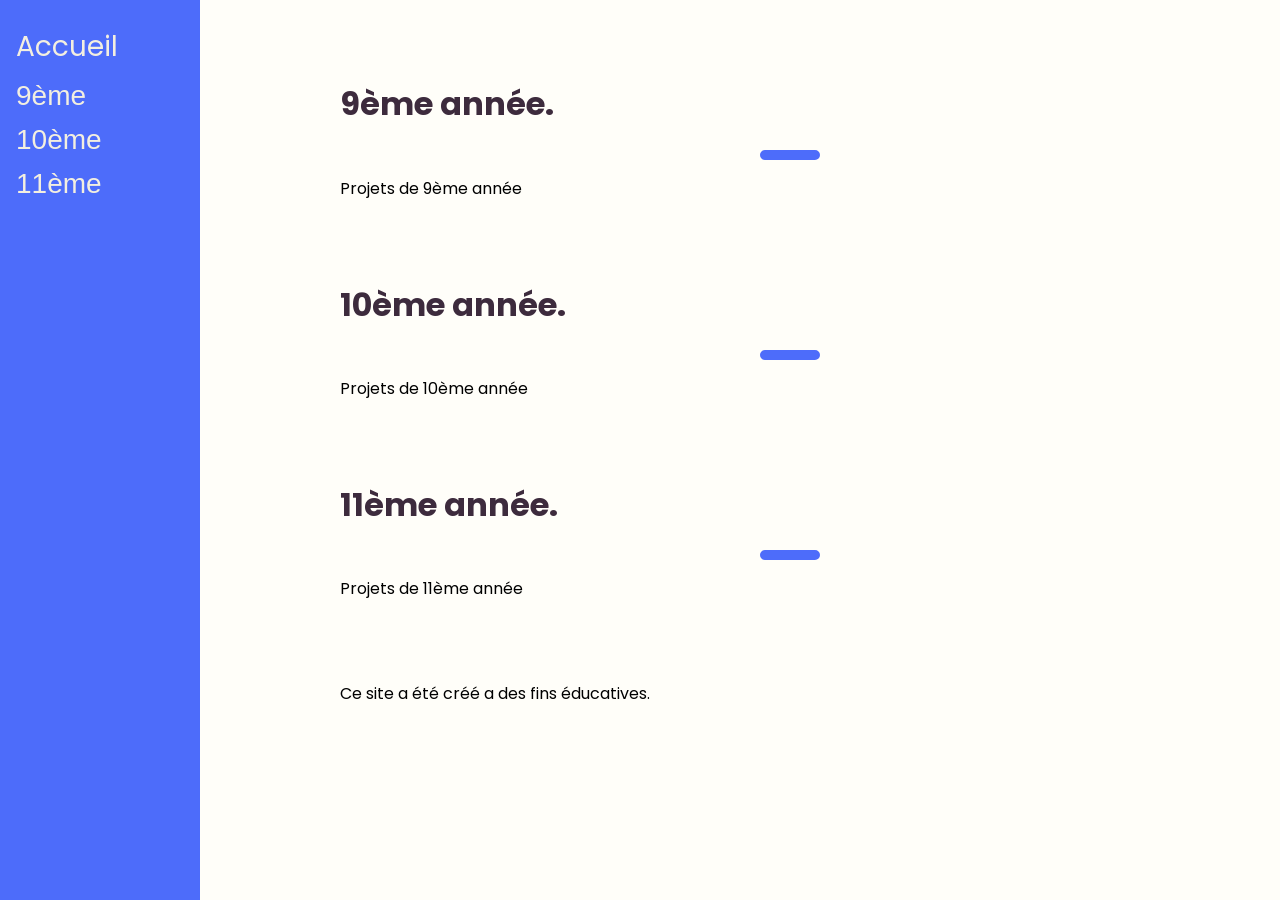
<file: index.html>
<!DOCTYPE html>
<html lang="fr">
<head>
    <title>OCOM-MITIC</title>
    <meta charset="UTF-8">
    <meta name="viewport" content="width=device-width, initial-scale=1">

    <link rel="stylesheet" href="style.css">
    <link rel="stylesheet" href="https://fonts.googleapis.com/css?family=Poppins">

</head>
<body>

<!-- Sidebar/menu -->
<div id="nav"></div>

<!-- PAGE CONTENT -->
<div class="main-content">

  <!-- 9ème année -->
  <div class="container" id="9">
    <h1 class="title-violet"><b>9ème année.</b></h1>
    <hr class="section-devider">
    <p>Projets de 9ème année</p>
  </div>

    <!-- 10ème année -->  
    <div class="container" id="10">
        <h1 class="title-violet"><b>10ème année.</b></h1>
        <hr class="section-devider">
        <p>Projets de 10ème année</p>
  </div> 
  
    <!-- 11ème année -->
    <div class="container" id="11">
        <h1 class="title-violet"><b>11ème année.</b></h1>
        <hr class="section-devider">
        <p>Projets de 11ème année</p>
    </div>

<footer class="container padding-32">
  <p>
    Ce site a été créé a des fins éducatives. <br>
  </p>
</footer>

</div>

<script src="main.js"></script>

</body>
</html>
</file>
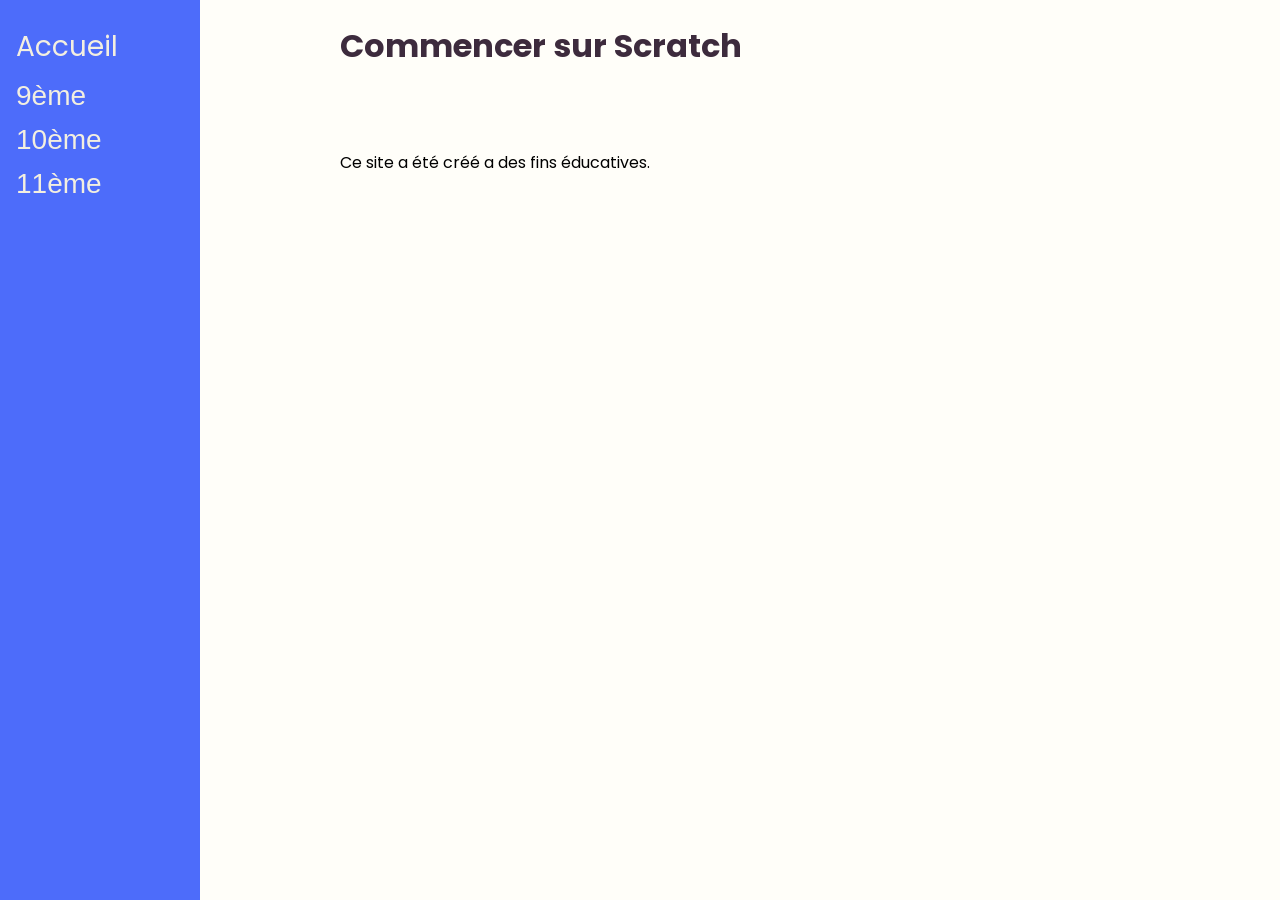
<file: 9/scratch_1.html>
<!DOCTYPE html>
<html lang="fr">
<head>
    <title>OCOM-MITIC</title>
    <meta charset="UTF-8">
    <meta name="viewport" content="width=device-width, initial-scale=1">

    <link rel="stylesheet" href="../style.css">
    <link rel="stylesheet" href="https://fonts.googleapis.com/css?family=Poppins">

</head>
<body>

<!-- Sidebar/menu -->
<div id="nav"></div>

<!-- PAGE CONTENT -->
<div class="main-content">
    <h1 class="title-violet"><b>Commencer sur Scratch</b></h1>


<footer class="container padding-32">
  <p>
    Ce site a été créé a des fins éducatives. <br>
  </p>
</footer>

</div>

<script src="../main.js"></script>

</body>
</html>
</file>
<file: style.css>
body,
h1,
h2,
h3,
h4,
h5 {
    font-family: "Poppins", sans-serif;
}

body {
    font-size: 16px;
    margin:0;
    padding-top:0.01em;
    padding-bottom:0.01em;
    background-color: #fffef9;
}

.top{
    position:fixed;
    left:0;
    width:100%;
    z-index:1;
    top:0;
}

.collapse{
    display: none;
}

/* Fixed sidenav, full height */
.sidenav {
  height: 100%;
  width: 200px;
  position: fixed;
  z-index: 1;
  top: 0;
  left: 0;
  background-color: #4d6cfa;
  overflow-x: hidden;
  padding-top: 20px;
}

/* Style the sidenav links and the dropdown button */
.sidenav a, .dropdown-btn {
  padding: 6px 8px 6px 16px;
  text-decoration: none;
  font-size: 14px;
  color: #f3efe0;
  display: block;
  border: none;
  background: none;
  width:100%;
  text-align: left;
  cursor: pointer;
  outline: none;
}

.level-1 {
  font-size: 28px!important;
}

.level-2 {
  font-size: 22px;
}
/* On mouse-over */
.sidenav a:hover, .dropdown-btn:hover {
  color: #f3efe0BF;
}

/* Add an active class to the active dropdown button */
.active {
  background-color: #344aad;
  color: #f3efe0;
}

/* Dropdown container (hidden by default). Optional: add a lighter background color and some left padding to change the design of the dropdown content */
.dropdown-container {
  display: none;
  background-color: #253370;
}

/* On smaller screens, where height is less than 450px, change the style of the sidebar (less padding and a smaller font size) */
@media screen and (max-height: 450px) {
  .sidenav {padding-top: 15px;}
  .sidenav a {font-size: 18px;}
}

/* Titres */

.title-violet {
    font-size: 32px;
    color: #3d2b3d;
}

/* Contenu principal */

.container {
    margin-top: 80px;
}

.main-content {
    margin-left: 340px;
    margin-right: 40px;
}

.padding-64{
    padding-block:64px!important
}
/* Ligne rouge */

.section-devider {
    width: 50px;
    border: 5px solid #4d6cfa;
    border-radius: 25px;
}

.center {
    text-align: center;
}

/* Footer */

.footer-area {
    margin-top: 75px;
    padding-right: 58px;
}
</file>
